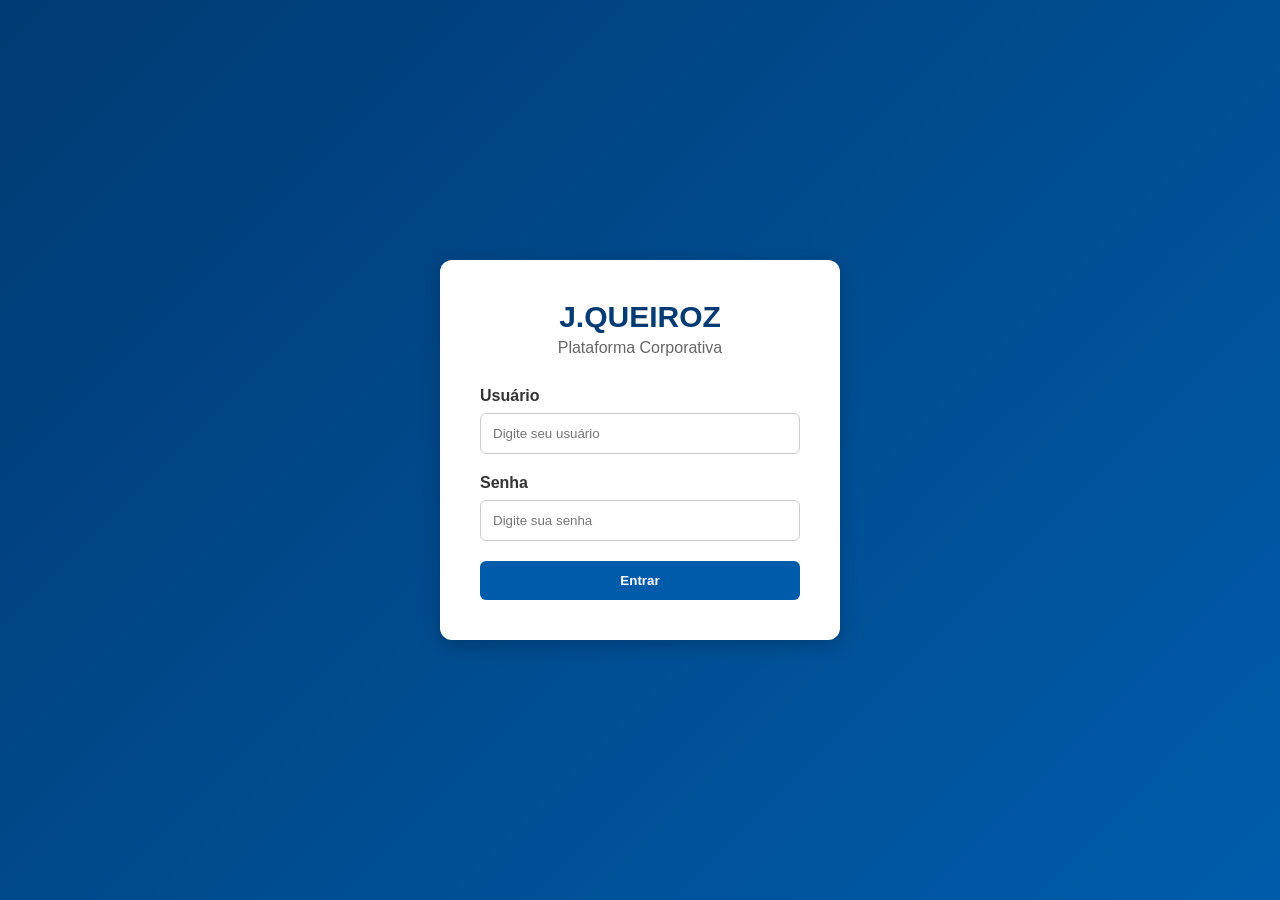
<file: index.html>
<!DOCTYPE html>
<html lang="pt-BR">

<head>
    <meta charset="UTF-8">
    <meta name="viewport" content="width=device-width, initial-scale=1.0">
    <title>Plataforma JQUEIROZ</title>

    <link rel="stylesheet" href="style.css">

</head>

<body>

    <div class="login-container">

        <div class="login-card">

            <div class="logo">
                <h1>J.QUEIROZ</h1>
                <p>Plataforma Corporativa</p>
            </div>

            <form action="menu.html">

                <div class="form-group">
                    <label for="login">Usuário</label>
                    <input
                        type="text"
                        id="login"
                        placeholder="Digite seu usuário">
                </div>

                <div class="form-group">
                    <label for="senha">Senha</label>
                    <input
                        type="password"
                        id="senha"
                        placeholder="Digite sua senha">
                </div>

                <button class="btn btn-primary" type="submit">
                    Entrar
                </button>

            </form>

        </div>

    </div>

</body>

</html>
</file>
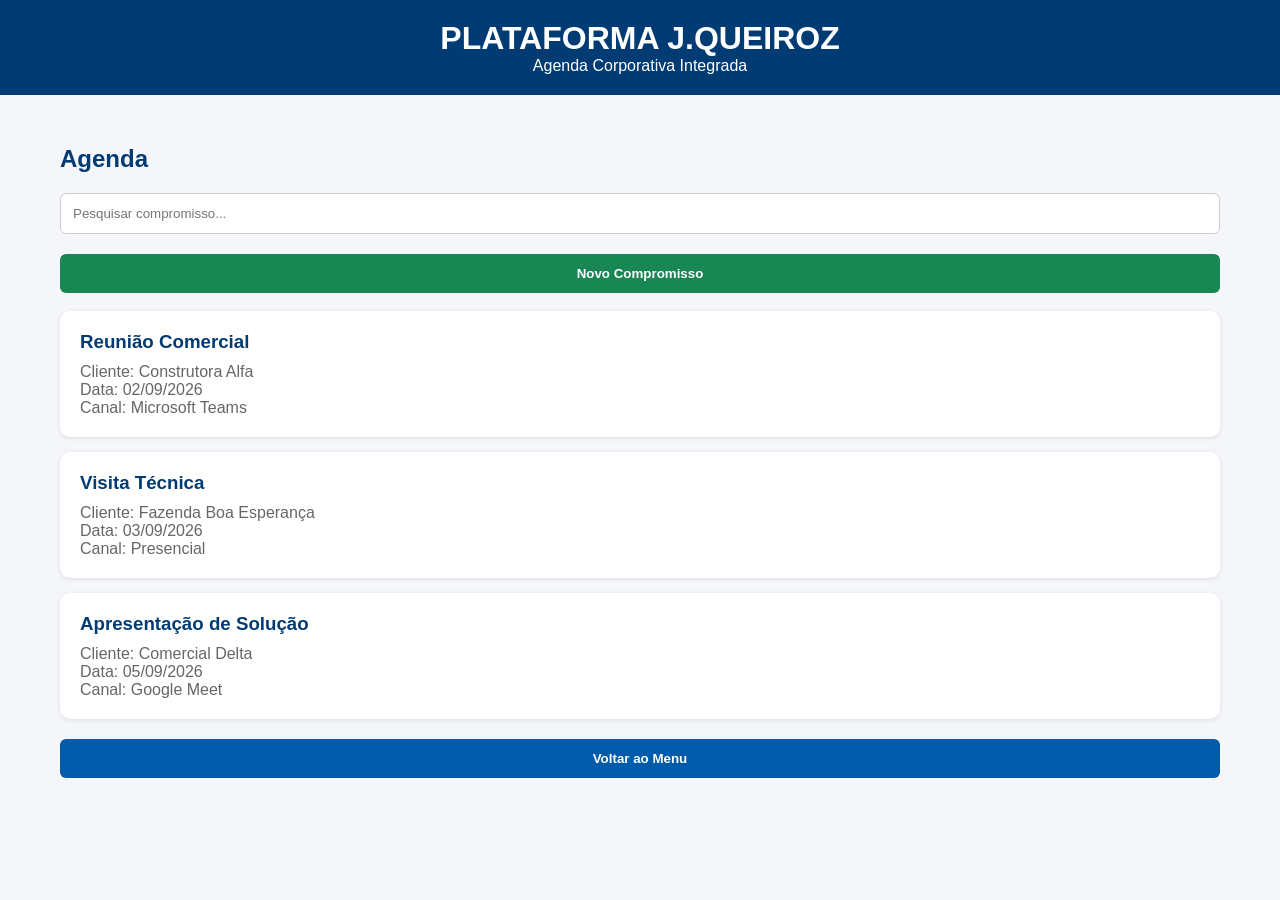
<file: agenda.html>
<!DOCTYPE html>
<html lang="pt-BR">

<head>
    <meta charset="UTF-8">
    <meta name="viewport" content="width=device-width, initial-scale=1.0">
    <title>Agenda - JQUEIROZ</title>

    <link rel="stylesheet" href="style.css">

</head>

<body>

<header class="header">
    <h1>PLATAFORMA J.QUEIROZ</h1>
    <p>Agenda Corporativa Integrada</p>
</header>

<main class="main-container">

    <h2 class="page-title">
        Agenda
    </h2>

    <div class="search-box">
        <input type="text" placeholder="Pesquisar compromisso...">
    </div>

    <div class="actions">
        <button class="btn btn-success">
            Novo Compromisso
        </button>
    </div>

    <br>

    <div class="card">
        <h3>Reunião Comercial</h3>
        <p>Cliente: Construtora Alfa</p>
        <p>Data: 02/09/2026</p>
        <p>Canal: Microsoft Teams</p>
    </div>

    <div class="card">
        <h3>Visita Técnica</h3>
        <p>Cliente: Fazenda Boa Esperança</p>
        <p>Data: 03/09/2026</p>
        <p>Canal: Presencial</p>
    </div>

    <div class="card">
        <h3>Apresentação de Solução</h3>
        <p>Cliente: Comercial Delta</p>
        <p>Data: 05/09/2026</p>
        <p>Canal: Google Meet</p>
    </div>

    <div class="actions">
        <a href="menu.html">
            <button class="btn btn-primary">
                Voltar ao Menu
            </button>
        </a>
    </div>

</main>

</body>

</html>
</file>
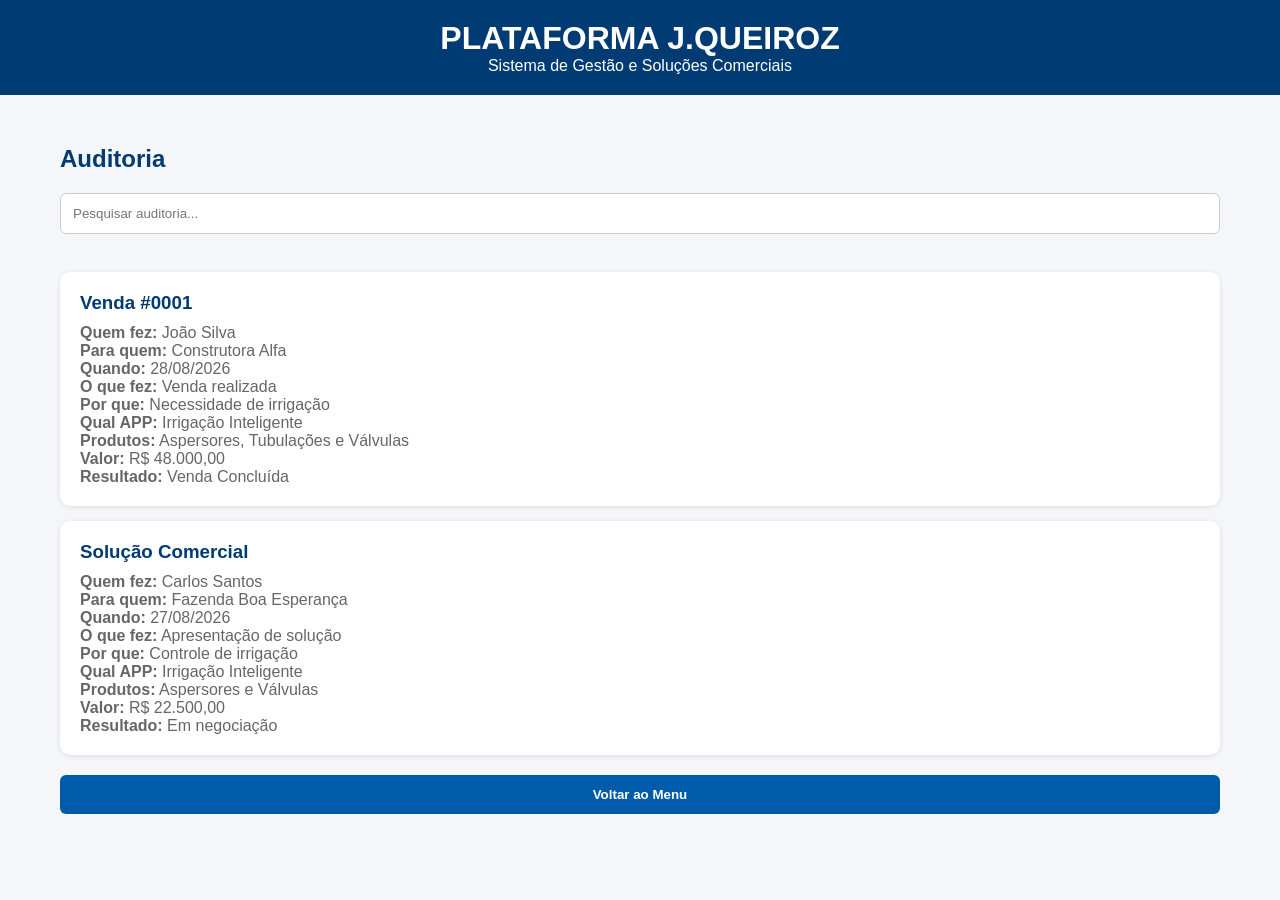
<file: auditoria.html>
<!DOCTYPE html>
<html lang="pt-BR">

<head>
    <meta charset="UTF-8">
    <meta name="viewport" content="width=device-width, initial-scale=1.0">
    <title>Auditoria - JQUEIROZ</title>

    
    <link rel="stylesheet" href="style.css">

</head>

<body>

    <header class="header">
        <h1>PLATAFORMA J.QUEIROZ</h1>
        <p>Sistema de Gestão e Soluções Comerciais</p>
    </header>

    <main class="main-container">

        <h2 class="page-title">
            Auditoria
        </h2>

        <div class="search-box">
            <input type="text" placeholder="Pesquisar auditoria...">
        </div>

        <br>

        <div class="card">
            <h3>Venda #0001</h3>

            <p><strong>Quem fez:</strong> João Silva</p>
            <p><strong>Para quem:</strong> Construtora Alfa</p>
            <p><strong>Quando:</strong> 28/08/2026</p>
            <p><strong>O que fez:</strong> Venda realizada</p>
            <p><strong>Por que:</strong> Necessidade de irrigação</p>
            <p><strong>Qual APP:</strong> Irrigação Inteligente</p>
            <p><strong>Produtos:</strong> Aspersores, Tubulações e Válvulas</p>
            <p><strong>Valor:</strong> R$ 48.000,00</p>
            <p><strong>Resultado:</strong> Venda Concluída</p>

        </div>

        <div class="card">
            <h3>Solução Comercial</h3>

            <p><strong>Quem fez:</strong> Carlos Santos</p>
            <p><strong>Para quem:</strong> Fazenda Boa Esperança</p>
            <p><strong>Quando:</strong> 27/08/2026</p>
            <p><strong>O que fez:</strong> Apresentação de solução</p>
            <p><strong>Por que:</strong> Controle de irrigação</p>
            <p><strong>Qual APP:</strong> Irrigação Inteligente</p>
            <p><strong>Produtos:</strong> Aspersores e Válvulas</p>
            <p><strong>Valor:</strong> R$ 22.500,00</p>
            <p><strong>Resultado:</strong> Em negociação</p>

        </div>

        <div class="actions">

            <a href="menu.html">
                <button class="btn btn-primary">
                    Voltar ao Menu
                </button>
            </a>

        </div>

    </main>

</body>

</html>
</file>
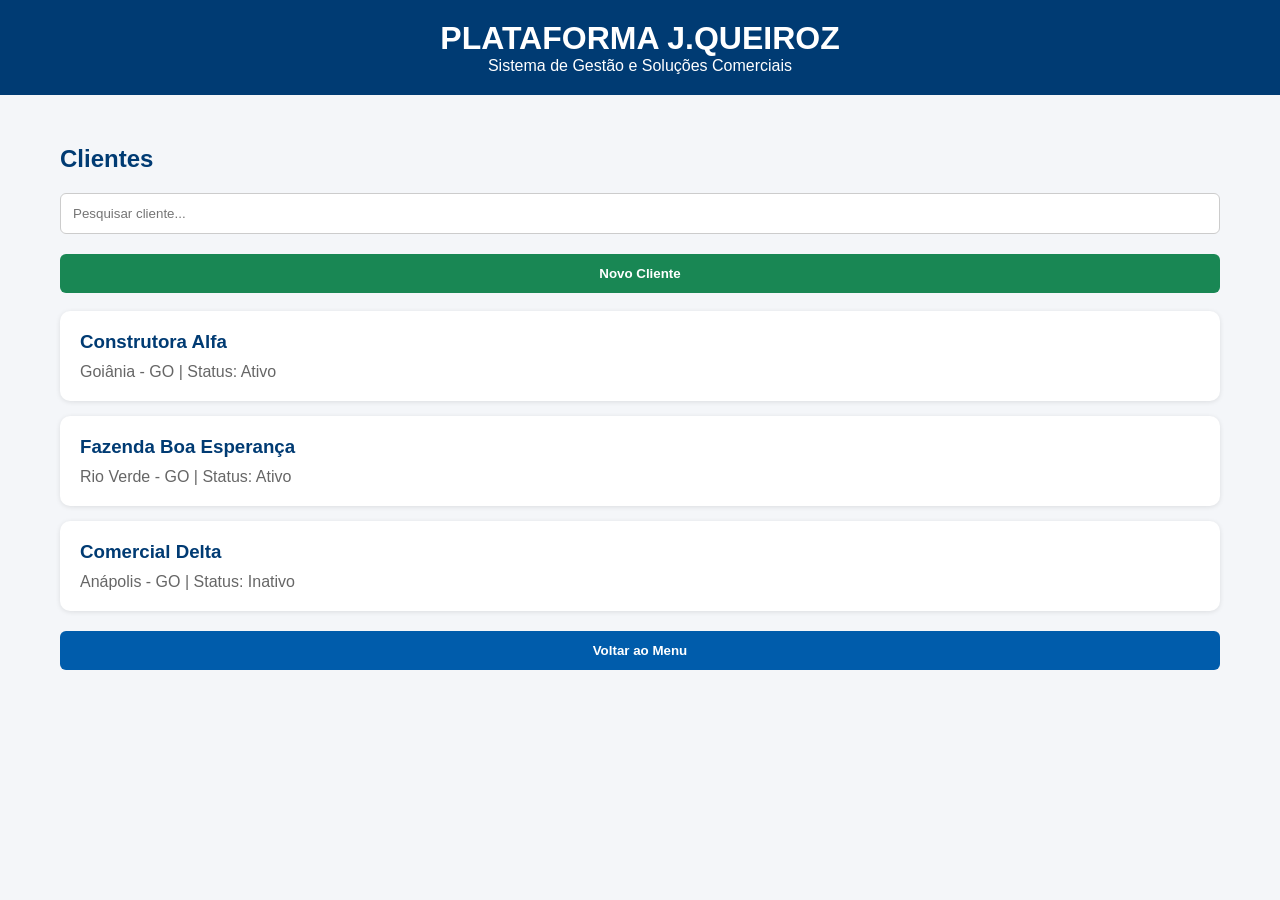
<file: clientes.html>
<!DOCTYPE html>
<html lang="pt-BR">

<head>
    <meta charset="UTF-8">
    <meta name="viewport" content="width=device-width, initial-scale=1.0">
    <title>Clientes - JQUEIROZ</title>
    <link rel="stylesheet" href="style.css">

</head>

<body>

    <header class="header">
        <h1>PLATAFORMA J.QUEIROZ</h1>
        <p>Sistema de Gestão e Soluções Comerciais</p>
    </header>

    <main class="main-container">

        <h2 class="page-title">
            Clientes
        </h2>

        <div class="search-box">
            <input type="text" placeholder="Pesquisar cliente...">
        </div>

        <div class="actions">
            <button class="btn btn-success">
                Novo Cliente
            </button>
        </div>

        <br>

        <div class="card">
            <h3>Construtora Alfa</h3>
            <p>Goiânia - GO | Status: Ativo</p>
        </div>

        <div class="card">
            <h3>Fazenda Boa Esperança</h3>
            <p>Rio Verde - GO | Status: Ativo</p>
        </div>

        <div class="card">
            <h3>Comercial Delta</h3>
            <p>Anápolis - GO | Status: Inativo</p>
        </div>

        <div class="actions">

            <a href="menu.html">
                <button class="btn btn-primary">
                    Voltar ao Menu
                </button>
            </a>

        </div>

    </main>

</body>

</html>
</file>
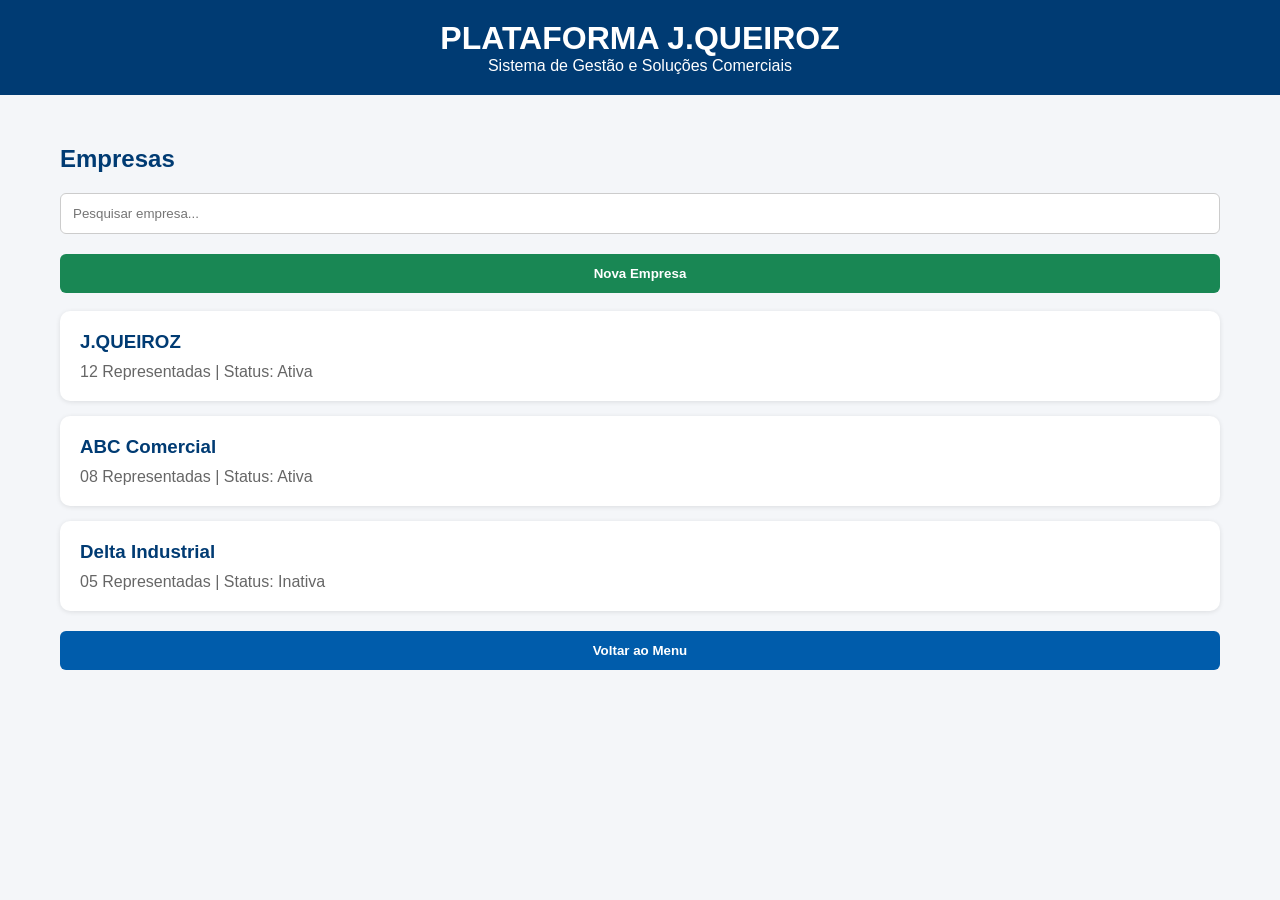
<file: empresas.html>
<!DOCTYPE html>
<html lang="pt-BR">

<head>
    <meta charset="UTF-8">
    <meta name="viewport" content="width=device-width, initial-scale=1.0">
    <title>Empresas - JQUEIROZ</title>

    <link rel="stylesheet" href="style.css">
</head>

<body>
    <header class="header">
        <h1>PLATAFORMA J.QUEIROZ</h1>
        <p>Sistema de Gestão e Soluções Comerciais</p>
    </header>

    <main class="main-container">

        <h2 class="page-title">
            Empresas
        </h2>

        <div class="search-box">
            <input type="text" placeholder="Pesquisar empresa...">
        </div>

        <div class="actions">
            <button class="btn btn-success">
                Nova Empresa
            </button>
        </div>

        <br>

        <div class="card">
            <h3>J.QUEIROZ</h3>
            <p>12 Representadas | Status: Ativa</p>
        </div>

        <div class="card">
            <h3>ABC Comercial</h3>
            <p>08 Representadas | Status: Ativa</p>
        </div>

        <div class="card">
            <h3>Delta Industrial</h3>
            <p>05 Representadas | Status: Inativa</p>
        </div>

        <div class="actions">

            <a href="menu.html">
                <button class="btn btn-primary">
                    Voltar ao Menu
                </button>
            </a>

        </div>

    </main>

</body>

</html>
</file>
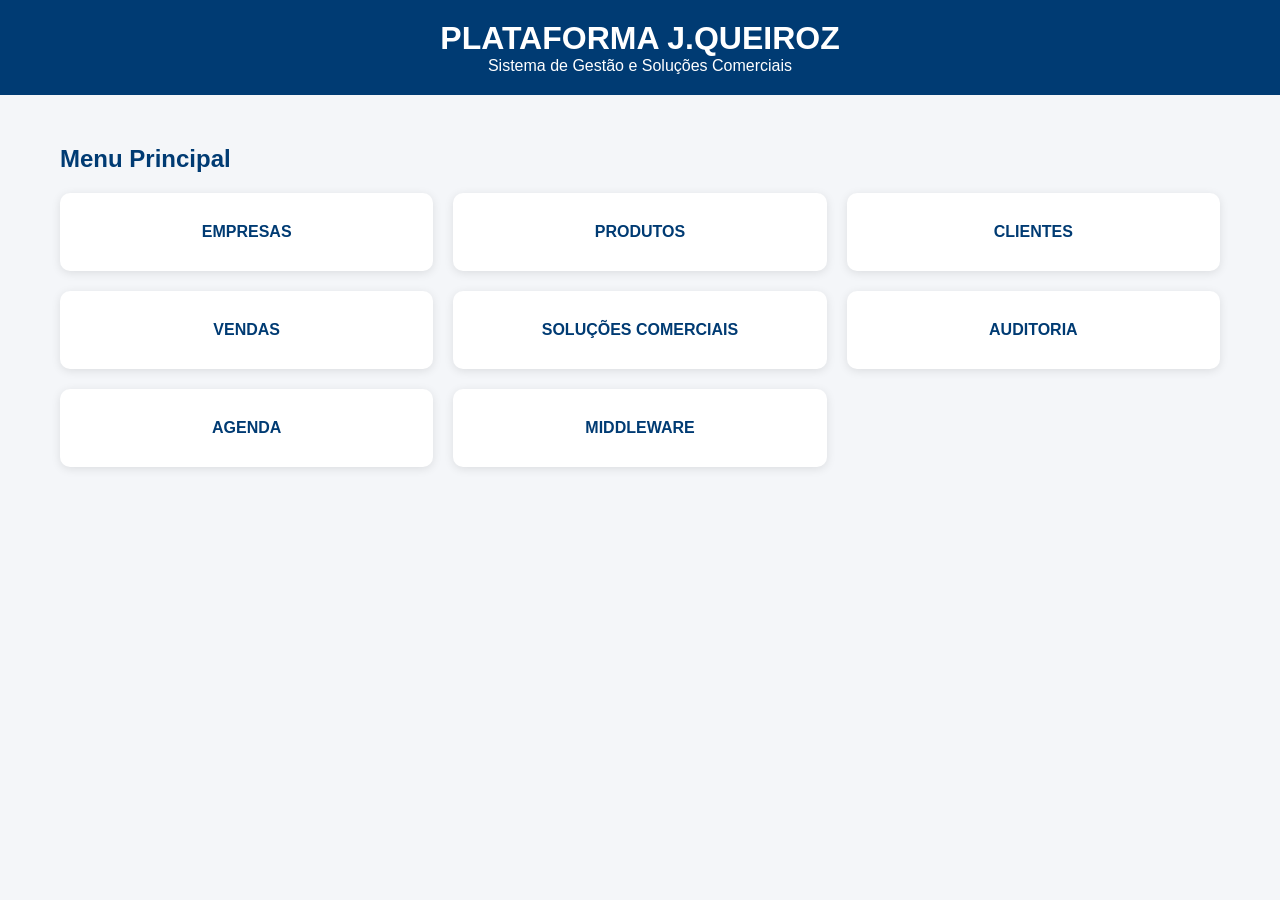
<file: menu.html>
<!DOCTYPE html>
<html lang="pt-BR">

<head>
    <meta charset="UTF-8">
    <meta name="viewport" content="width=device-width, initial-scale=1.0">
    <title>Menu Principal - JQUEIROZ</title>

    <link rel="stylesheet" href="style.css">

</head>

<body>

    <header class="header">
        <h1>PLATAFORMA J.QUEIROZ</h1>
        <p>Sistema de Gestão e Soluções Comerciais</p>
    </header>

    <main class="main-container">

        <h2 class="page-title">
            Menu Principal
        </h2>

        <div class="menu-grid">

            <a href="empresas.html" class="menu-card">
                EMPRESAS
            </a>

            <a href="produtos.html" class="menu-card">
                PRODUTOS
            </a>

            <a href="clientes.html" class="menu-card">
                CLIENTES
            </a>

            <a href="vendas.html" class="menu-card">
                VENDAS
            </a>

            <a href="solucoes.html" class="menu-card">
                SOLUÇÕES COMERCIAIS
            </a>

            <a href="auditoria.html" class="menu-card">
                AUDITORIA
            </a>
            <a href="agenda.html" class="menu-card">
                AGENDA
            </a>
            <a href="middleware.html" class="menu-card">
                MIDDLEWARE
            </a>

        </div>

    </main>

</body>

</html>
</file>
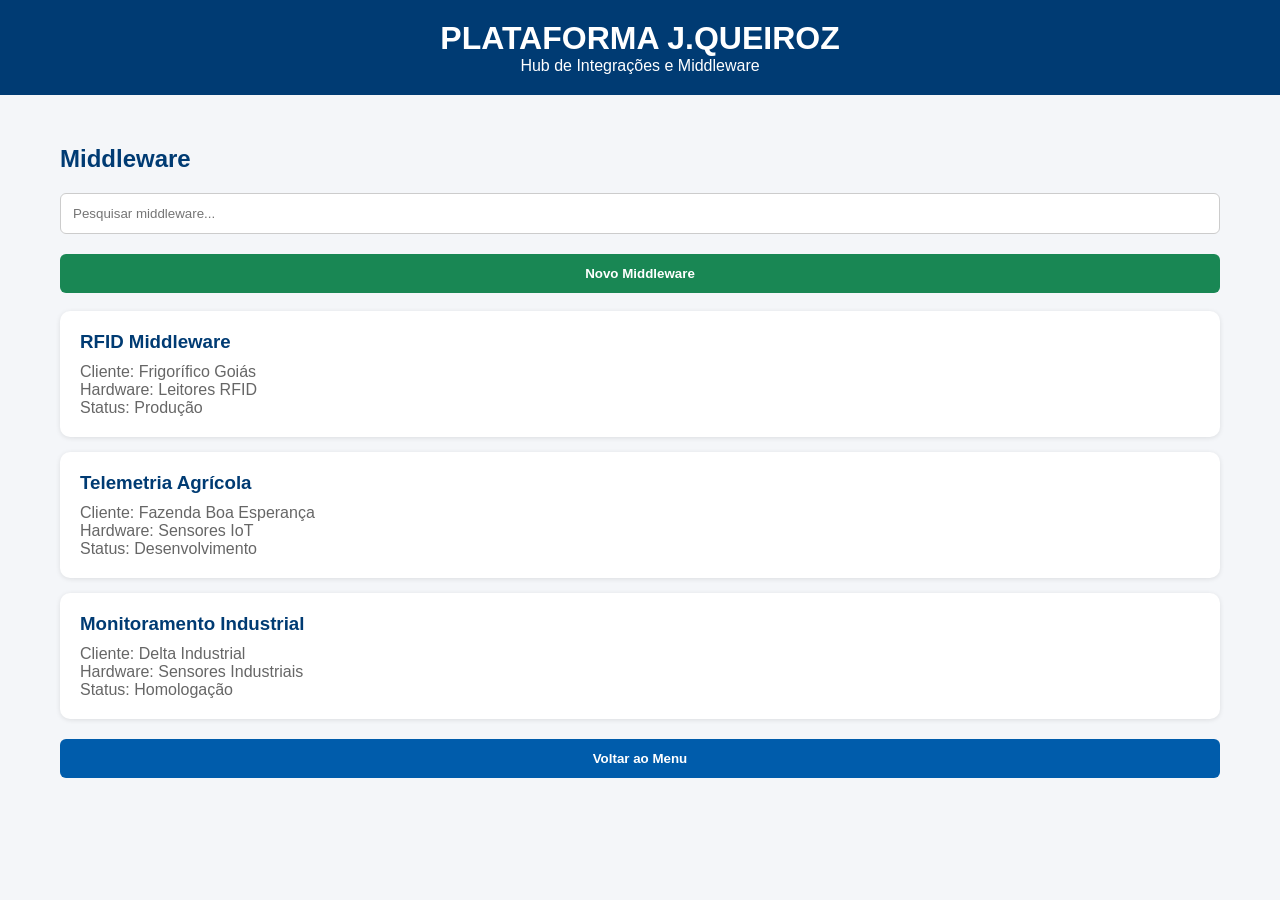
<file: middleware.html>
<!DOCTYPE html>
<html lang="pt-BR">

<head>
    <meta charset="UTF-8">
    <meta name="viewport" content="width=device-width, initial-scale=1.0">
    <title>Middleware - JQUEIROZ</title>

    <link rel="stylesheet" href="style.css">
</head>

<body>

<header class="header">
    <h1>PLATAFORMA J.QUEIROZ</h1>
    <p>Hub de Integrações e Middleware</p>
</header>

<main class="main-container">

    <h2 class="page-title">
        Middleware
    </h2>

    <div class="search-box">
        <input type="text" placeholder="Pesquisar middleware...">
    </div>

    <div class="actions">
        <button class="btn btn-success">
            Novo Middleware
        </button>
    </div>

    <br>

    <div class="card">
        <h3>RFID Middleware</h3>
        <p>Cliente: Frigorífico Goiás</p>
        <p>Hardware: Leitores RFID</p>
        <p>Status: Produção</p>
    </div>

    <div class="card">
        <h3>Telemetria Agrícola</h3>
        <p>Cliente: Fazenda Boa Esperança</p>
        <p>Hardware: Sensores IoT</p>
        <p>Status: Desenvolvimento</p>
    </div>

    <div class="card">
        <h3>Monitoramento Industrial</h3>
        <p>Cliente: Delta Industrial</p>
        <p>Hardware: Sensores Industriais</p>
        <p>Status: Homologação</p>
    </div>

    <div class="actions">
        <a href="menu.html">
            <button class="btn btn-primary">
                Voltar ao Menu
            </button>
        </a>
    </div>

</main>

</body>

</html>
</file>
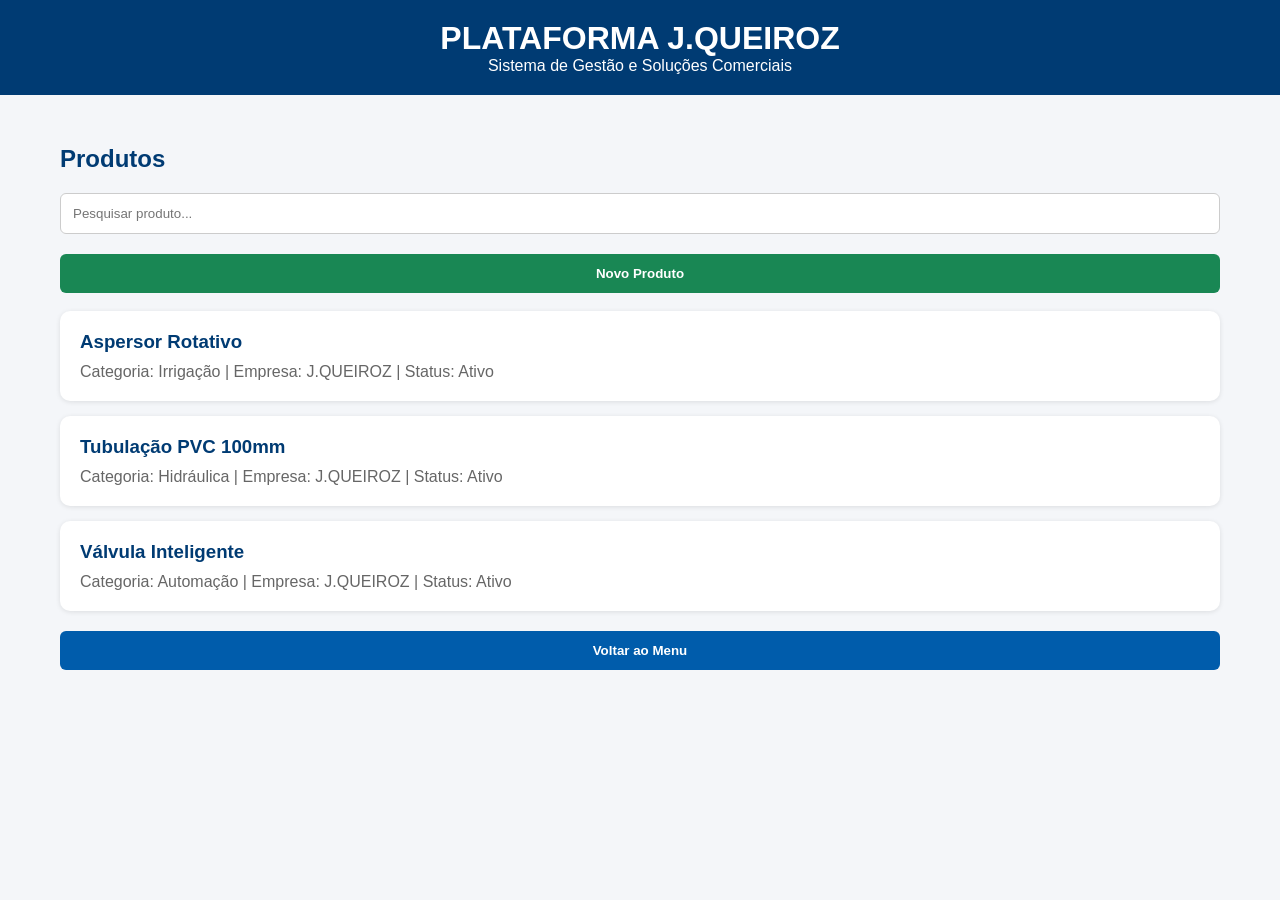
<file: produtos.html>
<!DOCTYPE html>
<html lang="pt-BR">

<head>
    <meta charset="UTF-8">
    <meta name="viewport" content="width=device-width, initial-scale=1.0">
    <title>Produtos - JQUEIROZ</title>

    
    <link rel="stylesheet" href="style.css">
</head>

<body>

    <header class="header">
        <h1>PLATAFORMA J.QUEIROZ</h1>
        <p>Sistema de Gestão e Soluções Comerciais</p>
    </header>

    <main class="main-container">

        <h2 class="page-title">
            Produtos
        </h2>

        <div class="search-box">
            <input type="text" placeholder="Pesquisar produto...">
        </div>

        <div class="actions">
            <button class="btn btn-success">
                Novo Produto
            </button>
        </div>

        <br>

        <div class="card">
            <h3>Aspersor Rotativo</h3>
            <p>Categoria: Irrigação | Empresa: J.QUEIROZ | Status: Ativo</p>
        </div>

        <div class="card">
            <h3>Tubulação PVC 100mm</h3>
            <p>Categoria: Hidráulica | Empresa: J.QUEIROZ | Status: Ativo</p>
        </div>

        <div class="card">
            <h3>Válvula Inteligente</h3>
            <p>Categoria: Automação | Empresa: J.QUEIROZ | Status: Ativo</p>
        </div>

        <div class="actions">

            <a href="menu.html">
                <button class="btn btn-primary">
                    Voltar ao Menu
                </button>
            </a>

        </div>

    </main>

</body>

</html>
</file>
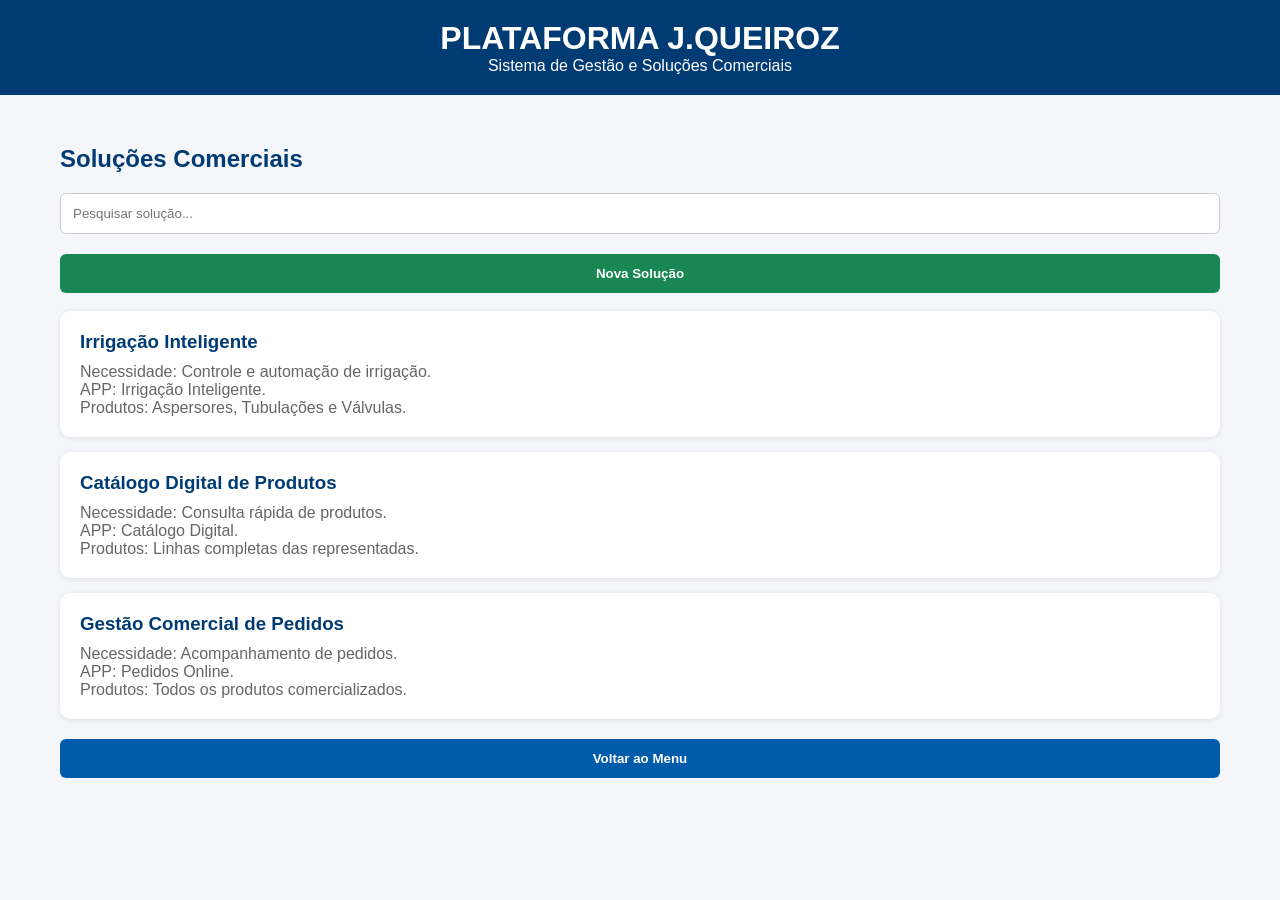
<file: solucoes.html>
<!DOCTYPE html>
<html lang="pt-BR">

<head>
    <meta charset="UTF-8">
    <meta name="viewport" content="width=device-width, initial-scale=1.0">
    <title>Soluções Comerciais - JQUEIROZ</title>

    <link rel="stylesheet" href="style.css">
</head>

<body>

    <header class="header">
        <h1>PLATAFORMA J.QUEIROZ</h1>
        <p>Sistema de Gestão e Soluções Comerciais</p>
    </header>

    <main class="main-container">

        <h2 class="page-title">
            Soluções Comerciais
        </h2>

        <div class="search-box">
            <input type="text" placeholder="Pesquisar solução...">
        </div>

        <div class="actions">
            <button class="btn btn-success">
                Nova Solução
            </button>
        </div>

        <br>

        <div class="card">
            <h3>Irrigação Inteligente</h3>
            <p>
                Necessidade: Controle e automação de irrigação.<br>
                APP: Irrigação Inteligente.<br>
                Produtos: Aspersores, Tubulações e Válvulas.
            </p>
        </div>

        <div class="card">
            <h3>Catálogo Digital de Produtos</h3>
            <p>
                Necessidade: Consulta rápida de produtos.<br>
                APP: Catálogo Digital.<br>
                Produtos: Linhas completas das representadas.
            </p>
        </div>

        <div class="card">
            <h3>Gestão Comercial de Pedidos</h3>
            <p>
                Necessidade: Acompanhamento de pedidos.<br>
                APP: Pedidos Online.<br>
                Produtos: Todos os produtos comercializados.
            </p>
        </div>

        <div class="actions">

            <a href="menu.html">
                <button class="btn btn-primary">
                    Voltar ao Menu
                </button>
            </a>

        </div>

    </main>

</body>

</html>
</file>
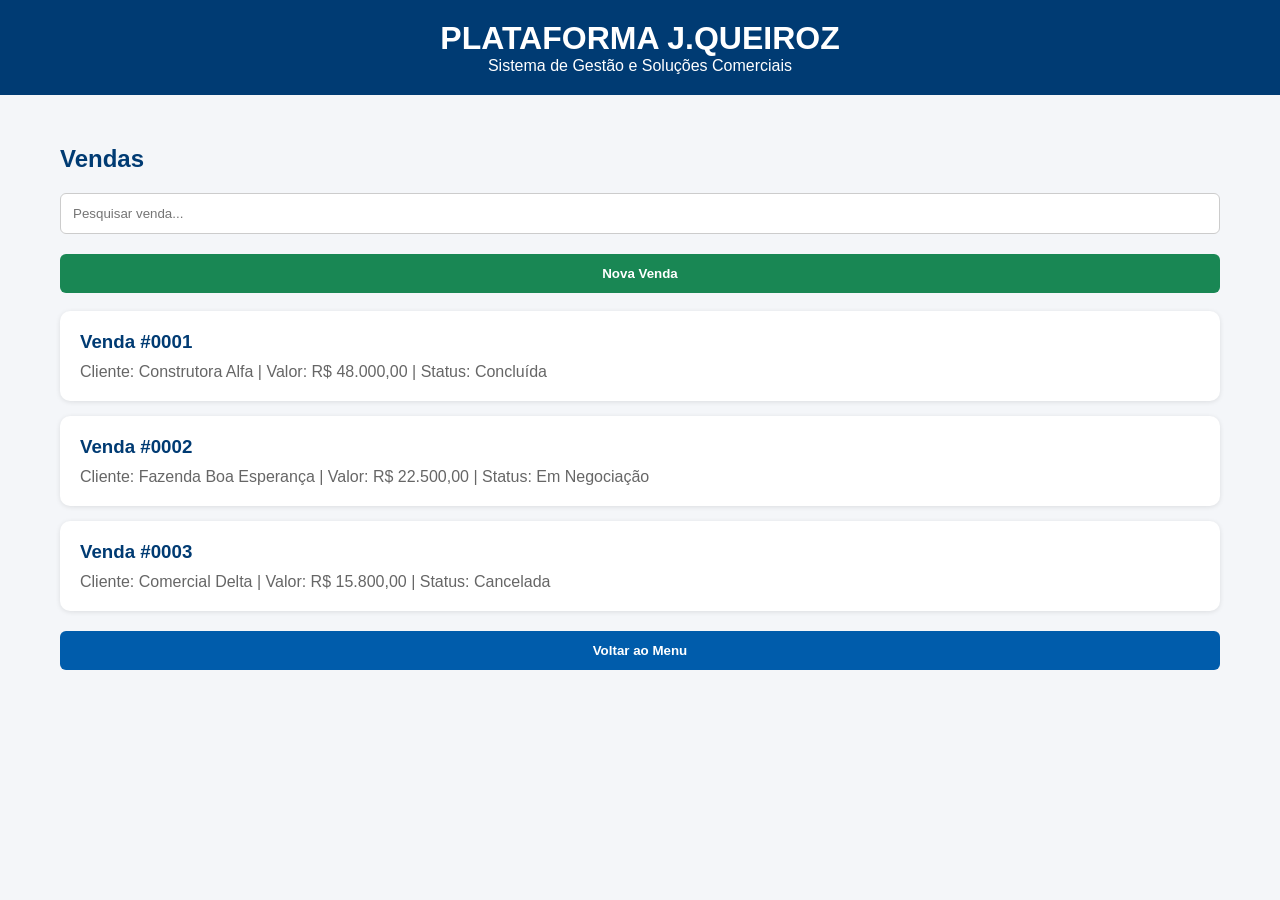
<file: vendas.html>
<!DOCTYPE html>
<html lang="pt-BR">

<head>
    <meta charset="UTF-8">
    <meta name="viewport" content="width=device-width, initial-scale=1.0">
    <title>Vendas - JQUEIROZ</title>

     <link rel="stylesheet" href="style.css">
</head>

<body>

    <header class="header">
        <h1>PLATAFORMA J.QUEIROZ</h1>
        <p>Sistema de Gestão e Soluções Comerciais</p>
    </header>

    <main class="main-container">

        <h2 class="page-title">
            Vendas
        </h2>

        <div class="search-box">
            <input type="text" placeholder="Pesquisar venda...">
        </div>

        <div class="actions">
            <button class="btn btn-success">
                Nova Venda
            </button>
        </div>

        <br>

        <div class="card">
            <h3>Venda #0001</h3>
            <p>Cliente: Construtora Alfa | Valor: R$ 48.000,00 | Status: Concluída</p>
        </div>

        <div class="card">
            <h3>Venda #0002</h3>
            <p>Cliente: Fazenda Boa Esperança | Valor: R$ 22.500,00 | Status: Em Negociação</p>
        </div>

        <div class="card">
            <h3>Venda #0003</h3>
            <p>Cliente: Comercial Delta | Valor: R$ 15.800,00 | Status: Cancelada</p>
        </div>

        <div class="actions">

            <a href="menu.html">
                <button class="btn btn-primary">
                    Voltar ao Menu
                </button>
            </a>

        </div>

    </main>

</body>

</html>
</file>
<file: style.css>
/* ==========================================
   PLATAFORMA JQUEIROZ
   STYLE GLOBAL
   ========================================== */

* {
    margin: 0;
    padding: 0;
    box-sizing: border-box;
}

body {
    font-family: "Segoe UI", Arial, sans-serif;
    background-color: #f4f6f9;
    color: #333333;
}

/* ==========================================
   LOGIN
   ========================================== */

.login-container {
    height: 100vh;
    background: linear-gradient(135deg, #003B73, #005CAB);
    display: flex;
    justify-content: center;
    align-items: center;
}

.login-card {
    width: 400px;
    background-color: #ffffff;
    border-radius: 12px;
    padding: 40px;
    box-shadow: 0 6px 20px rgba(0, 0, 0, 0.20);
}

.logo {
    text-align: center;
    margin-bottom: 30px;
}

.logo h1 {
    color: #003B73;
    font-size: 30px;
}

.logo p {
    color: #666666;
    margin-top: 5px;
}

.form-group {
    margin-bottom: 20px;
}

.form-group label {
    display: block;
    margin-bottom: 8px;
    font-weight: 600;
}

.form-group input {
    width: 100%;
    padding: 12px;
    border: 1px solid #CCCCCC;
    border-radius: 6px;
}

/* ==========================================
   BOTÕES
   ========================================== */

.btn {
    width: 100%;
    padding: 12px;
    border: none;
    border-radius: 6px;
    cursor: pointer;
    font-weight: bold;
}

.btn-primary {
    background-color: #005CAB;
    color: #ffffff;
}

.btn-primary:hover {
    background-color: #003B73;
}

.btn-success {
    background-color: #198754;
    color: #ffffff;
}

.btn-secondary {
    background-color: #6c757d;
    color: #ffffff;
}

.btn-danger {
    background-color: #dc3545;
    color: #ffffff;
}

/* ==========================================
   CABEÇALHO
   ========================================== */

.header {
    background-color: #003B73;
    color: white;
    padding: 20px;
    text-align: center;
}

/* ==========================================
   CONTEÚDO PRINCIPAL
   ========================================== */

.main-container {
    max-width: 1200px;
    margin: 30px auto;
    padding: 20px;
}

/* ==========================================
   MENU PRINCIPAL
   ========================================== */

.menu-grid {
    display: grid;
    grid-template-columns: repeat(3, 1fr);
    gap: 20px;
}

.menu-card {
    background-color: white;
    border-radius: 10px;
    padding: 30px;
    text-align: center;
    text-decoration: none;
    color: #003B73;
    font-weight: bold;
    box-shadow: 0 2px 10px rgba(0, 0, 0, 0.10);
    transition: all 0.3s ease;
}

.menu-card:hover {
    transform: translateY(-5px);
}

/* ==========================================
   TELAS OPERACIONAIS
   ========================================== */

.page-title {
    margin-bottom: 20px;
    color: #003B73;
}

.search-box {
    margin-bottom: 20px;
}

.search-box input {
    width: 100%;
    padding: 12px;
    border: 1px solid #CCCCCC;
    border-radius: 6px;
}

.card {
    background-color: white;
    border-radius: 10px;
    padding: 20px;
    margin-bottom: 15px;
    box-shadow: 0 1px 5px rgba(0, 0, 0, 0.10);
}

.card h3 {
    color: #003B73;
    margin-bottom: 10px;
}

.card p {
    color: #666666;
}

.actions {
    margin-top: 20px;
}

/* ==========================================
   RODAPÉ
   ========================================== */

.footer {
    text-align: center;
    color: #666666;
    padding: 20px;
    margin-top: 30px;
}

/* ==========================================
   RESPONSIVIDADE
   ========================================== */

@media screen and (max-width: 768px) {

    .main-container {
        width: 100%;
        padding: 10px;
    }

    .login-card {
        width: 95%;
        padding: 25px;
    }

    .menu-grid {
        grid-template-columns: 1fr;
    }

    .card {
        width: 100%;
    }

    .btn {
        width: 100%;
    }

    .header h1 {
        font-size: 24px;
    }

    .page-title {
        text-align: center;
        font-size: 24px;
    }
}

@media screen and (max-width: 480px) {

    body {
        font-size: 14px;
    }

    .header h1 {
        font-size: 20px;
    }

    .header p {
        font-size: 12px;
    }

    .card h3 {
        font-size: 18px;
    }
}
</file>
